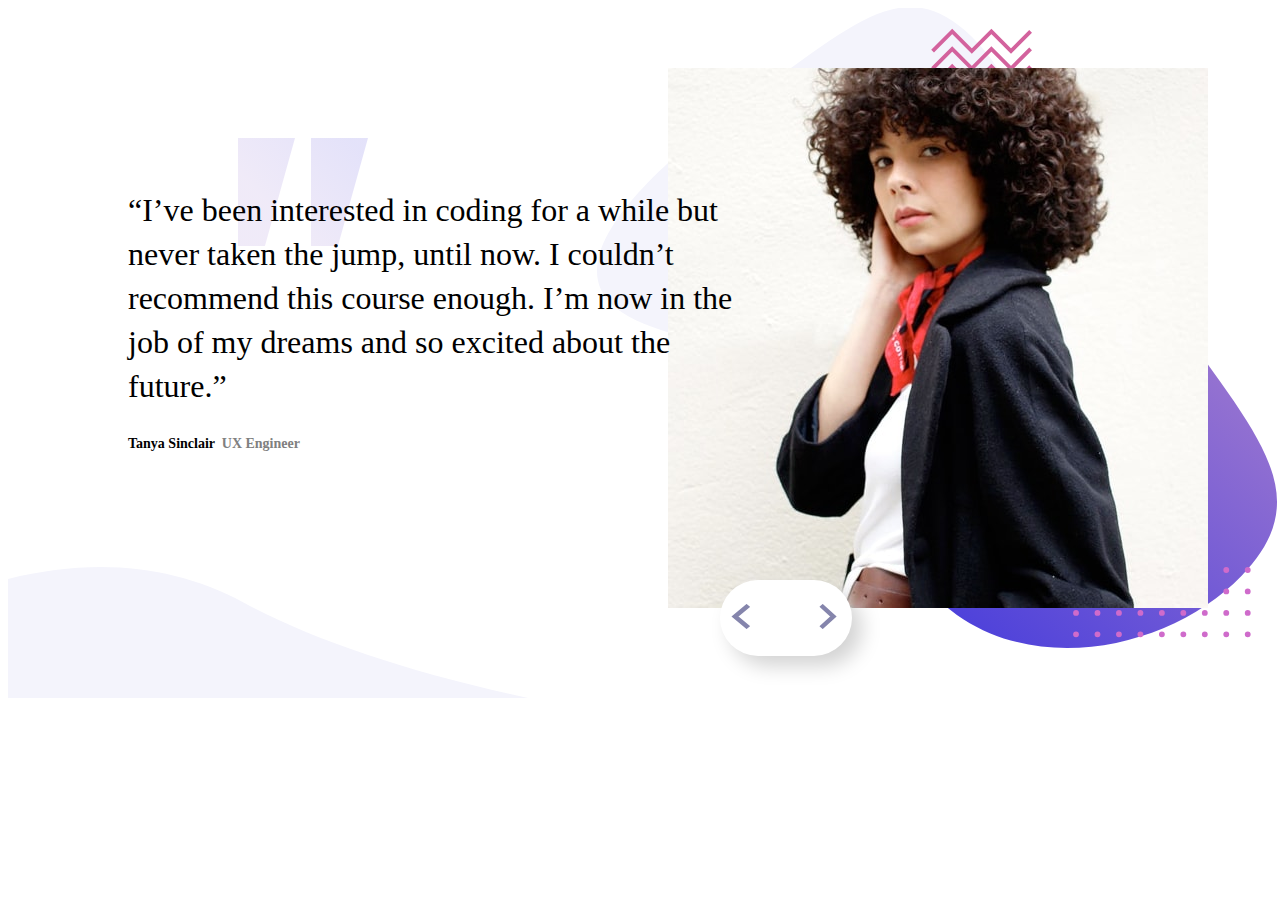
<file: index.html>
<!DOCTYPE html>
<html lang="en">
    <head>
        <meta charset="UTF-8">
        <meta name="viewport" content="width=device-width, initial-scale=1.0">
        <meta name="author" content="Collins Mutai">
        <title>Coding Bootcamp Testimonials Slider</title><!-- Tab title-->
        <link rel="icon" type="image/x-icon" href="./images/favicon-32x32.png">
        <link rel="stylesheet" type="text/css" href="style.css">
    </head>
    <body>
        <div class="quote-container">
            <div class="theslides" id="slide-1">
              <div class="article"><q>I’ve been interested in coding for a while but never taken the jump, 
                until now. I couldn’t recommend this course enough. I’m now in the job 
                of my dreams and so excited about the future.</q><p><strong>Tanya Sinclair <span> &nbsp;UX Engineer</span></strong></p>
              </div>
            </div> 

            <div class="theslides" id="slide-2">
              <div class="article"><q>If you want to lay the best foundation possible I’d recommend taking 
                this course. The depth the instructors go into is incredible. I now feel 
                so confident about starting up as a professional developer.</q><p><strong>John Tarkpor
                <span> &nbsp;Junior Front-end Developer</span></strong></p>
              </div>
            </div>

            <div class="buttons">
                <a class="prev" onclick="plusSlides(-1)"><img src="./images/icon-prev.svg"></a>
                <a class="next" onclick="plusSlides(1)"><img src="./images/icon-next.svg"></a>
            </div>
        </div>
        <script src="script.js"></script>
    </body>
</html>
</file>
<file: style.css>
body{
    Font-size: 32px;
    font-family: [Inter](https://fonts.google.com/specimen/Inter);
    font-Weight: 300, 500, 700;
    overflow-x: auto;
    overflow-y: hidden;
}

.theslides{
    line-height: 44px;
    width: 1300px;
    height: 690px;
    overflow-x: auto;
    overflow-y: hidden;
}
#slide-1{
    background-image: url(./images/pattern-curve.svg), url(./images/pattern-quotes.svg), 
    url(./images/image-tanya.jpg), url(./images/pattern-bg.svg);
    background-repeat: no-repeat;
    background-position: bottom left, top 130px left 230px, top 60px right 100px, bottom 50px right 5%;
    background-size: 40%, 10%, 540px 540px, 680px;
    
}

#slide-2{
    /*line-height: 44px;
    width: 1300px;
    height: 690px;*/
    background-image: url(./images/pattern-curve.svg), url(./images/pattern-quotes.svg), 
    url(./images/image-john.jpg), url(./images/pattern-bg.svg);
    background-repeat: no-repeat;
    background-position: bottom left, top 130px left 230px, top 60px right 100px, bottom 50px right 5%;
    background-size: 40%, 10%, 540px 540px, 680px;
}

p{
    width: 265px;
    height: 38px;
    font-size: 14px;
}

.buttons{
    position: absolute;
    left: 720px;
    top: 580px;
    background-color: white;
    width: 112px;
    height: 36px;
    border-radius: 40px;
    letter-spacing: 60px;
    padding: 20px 10px 20px;
    box-shadow: 10px 10px 20px lightgrey;
}

img{
    height: 25px;
    width: 20px;
}


.article{
    position: relative;
    top: 180px;
    left: 120px;
    width: 635px;
    height: 354px;
    }

    span{
        color: grey;
    }

@media screen and (max-width: 600px){
        
    .theslides{
        position: relative;
        width: 375px;
        height: 667px;
        /*overflow-x: auto;
        overflow-y: hidden;*/
    }

    #slide-1{
       background-image: url(./images/pattern-curve.svg), url(./images/pattern-quotes.svg), 
       url(./images/image-tanya.jpg), url(./images/pattern-bg.svg);
       background-repeat: no-repeat;
       background-position: top 594.95px left, top 364px left 158px, top 54px left 61px, top 24px left 24px;
       background-size: 200px 65px, 60px 50px, 254px 253px, 326.5px 315px;
        
     }

    #slide-2{
        background-image: url(./images/pattern-curve.svg), url(./images/pattern-quotes.svg), 
        url(./images/image-john.jpg), url(./images/pattern-bg.svg);
        background-repeat: no-repeat;
        background-position: top 594.95px left, top 364px left 158px, top 54px left 61px, top 24px left 24px;
        background-size: 200px 65px, 60px 50px, 254px 253px, 326.5px 315px;
        
     }

     .article{
        position: absolute;
        width: 300px;
        height: 228px;
        left: 40px;
        top: 364px;
        font-family: 'Inter';
        font-style: normal;
        font-weight: 300;
        font-size: 18px;
        line-height: 24px;
        text-align: center;
     }

     .buttons{
        position: absolute;
        width: 80px;
        height: 20px;
        left: 148px;
        top: 287px;
        border-radius: 40px;
        letter-spacing: 48px;
        padding: 10px 10px 25px;
     }

    img{
        width: 10px;
        height: 20px;
    }

 }
</file>
